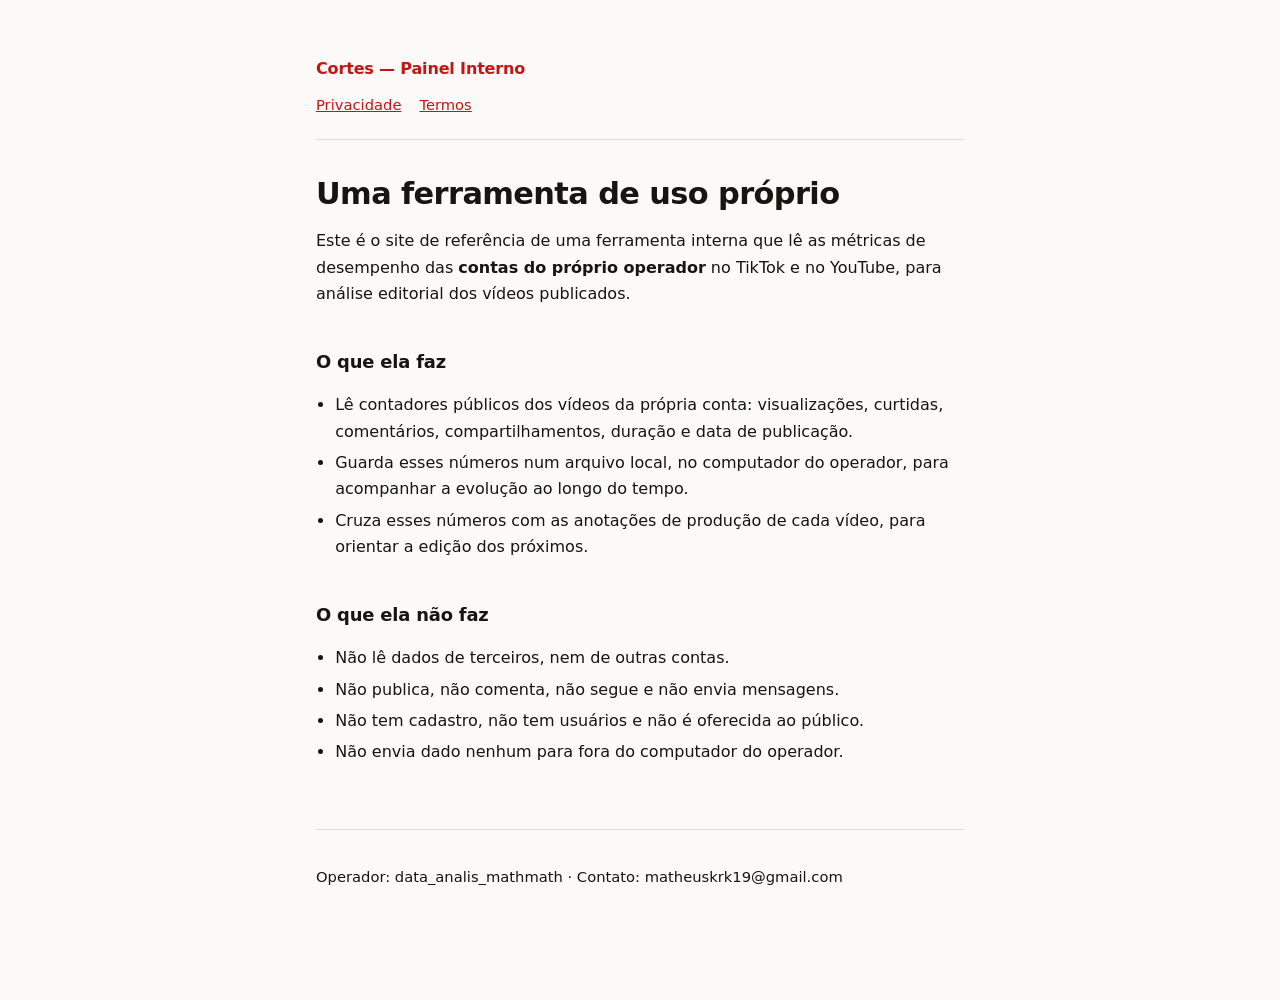
<file: index.html>
<!doctype html><html lang="pt-BR"><head>
<meta charset="utf-8"><meta name="viewport" content="width=device-width,initial-scale=1">
<title>Cortes — Painel Interno</title>
<link rel="stylesheet" href="estilo.css"></head><body>
<div class="env">
<header>
  <a class="marca" href="./">Cortes — Painel Interno</a>
  <nav style="margin-top:10px">
    <a href="privacidade.html">Privacidade</a><a href="termos.html">Termos</a>
  </nav>
</header>

<h1>Uma ferramenta de uso próprio</h1>
<p>Este é o site de referência de uma ferramenta interna que lê as métricas de
desempenho das <strong>contas do próprio operador</strong> no TikTok e no
YouTube, para análise editorial dos vídeos publicados.</p>

<h2>O que ela faz</h2>
<ul>
  <li>Lê contadores públicos dos vídeos da própria conta: visualizações,
      curtidas, comentários, compartilhamentos, duração e data de publicação.</li>
  <li>Guarda esses números num arquivo local, no computador do operador, para
      acompanhar a evolução ao longo do tempo.</li>
  <li>Cruza esses números com as anotações de produção de cada vídeo, para
      orientar a edição dos próximos.</li>
</ul>

<h2>O que ela não faz</h2>
<ul>
  <li>Não lê dados de terceiros, nem de outras contas.</li>
  <li>Não publica, não comenta, não segue e não envia mensagens.</li>
  <li>Não tem cadastro, não tem usuários e não é oferecida ao público.</li>
  <li>Não envia dado nenhum para fora do computador do operador.</li>
</ul>

<footer class="fraco">
  <p>Operador: data_analis_mathmath ·
     Contato: matheuskrk19@gmail.com</p>
</footer>
</div></body></html>
</file>
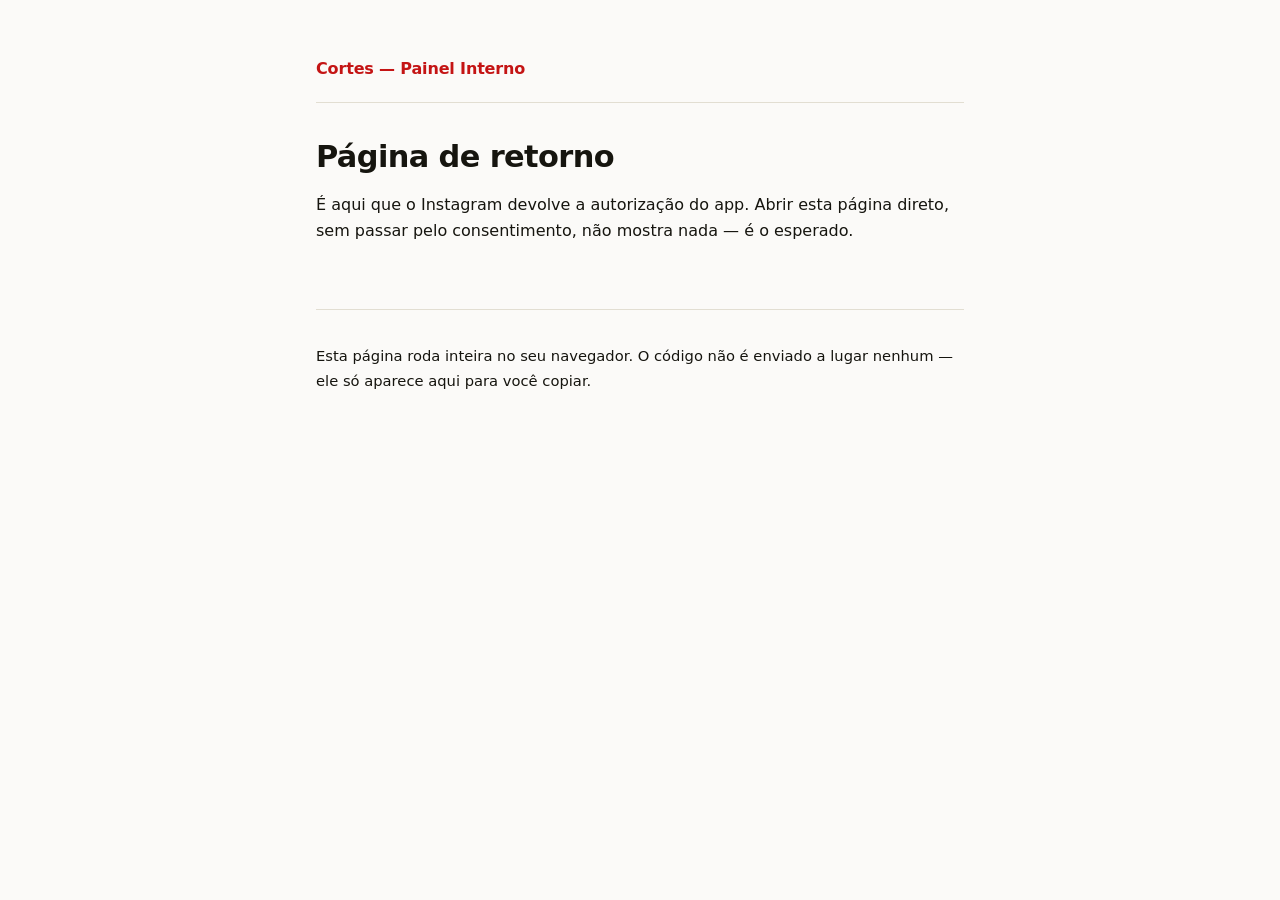
<file: instagram-callback.html>
<!doctype html><html lang="pt-BR"><head>
<meta charset="utf-8"><meta name="viewport" content="width=device-width,initial-scale=1">
<title>Autorização Instagram — Cortes</title>
<link rel="stylesheet" href="estilo.css"></head><body>
<div class="env">
<header><a class="marca" href="./">Cortes — Painel Interno</a></header>
<h1 id="titulo">Lendo a resposta…</h1>
<div id="corpo"></div>
<footer class="fraco"><p>Esta página roda inteira no seu navegador. O código
não é enviado a lugar nenhum — ele só aparece aqui para você copiar.</p></footer>
</div>
<script>
// O Instagram devolve o code para o redirect https registrado no app, e o
// script local nao ve essa volta. Esta pagina e a ponte: mostra o code para
// voce colar no terminal. Nada sai do navegador.
const q = new URLSearchParams(location.search);
const code = q.get("code"), erro = q.get("error"), canal = q.get("state") || "<canal>";
const titulo = document.getElementById("titulo"), corpo = document.getElementById("corpo");
const esc = s => String(s).replace(/[&<>"]/g, c => ({"&":"&amp;","<":"&lt;",">":"&gt;",'"':"&quot;"}[c]));

if (code) {
  titulo.textContent = "Autorizado";
  corpo.innerHTML = `
    <p>Copie o código abaixo e rode no terminal, na pasta <code>CORTES/</code>:</p>
    <div class="caixa"><div class="code" style="word-break:break-all;user-select:all;border:0;background:none;padding:0">${esc(code)}</div></div>
    <div class="caixa"><div class="code" style="word-break:break-all;border:0;background:none;padding:0">.venv/bin/python -m pipeline.metricas.instagram --auth ${esc(canal)} --code ${esc(code)}</div></div>
    <p class="fraco">O código vale poucos minutos. Se expirar, é só repetir a
    autorização — nada se perde.</p>`;
} else if (erro) {
  titulo.textContent = "Não autorizado";
  corpo.innerHTML = `<p>O Instagram respondeu: <code>${esc(erro)}</code>
    ${q.get("error_description") ? "— " + esc(q.get("error_description")) : ""}</p>
    <p>Rode o comando de autorização de novo para tentar outra vez.</p>`;
} else {
  titulo.textContent = "Página de retorno";
  corpo.innerHTML = `<p>É aqui que o Instagram devolve a autorização do app.
    Abrir esta página direto, sem passar pelo consentimento, não mostra nada —
    é o esperado.</p>`;
}
</script></body></html>
</file>
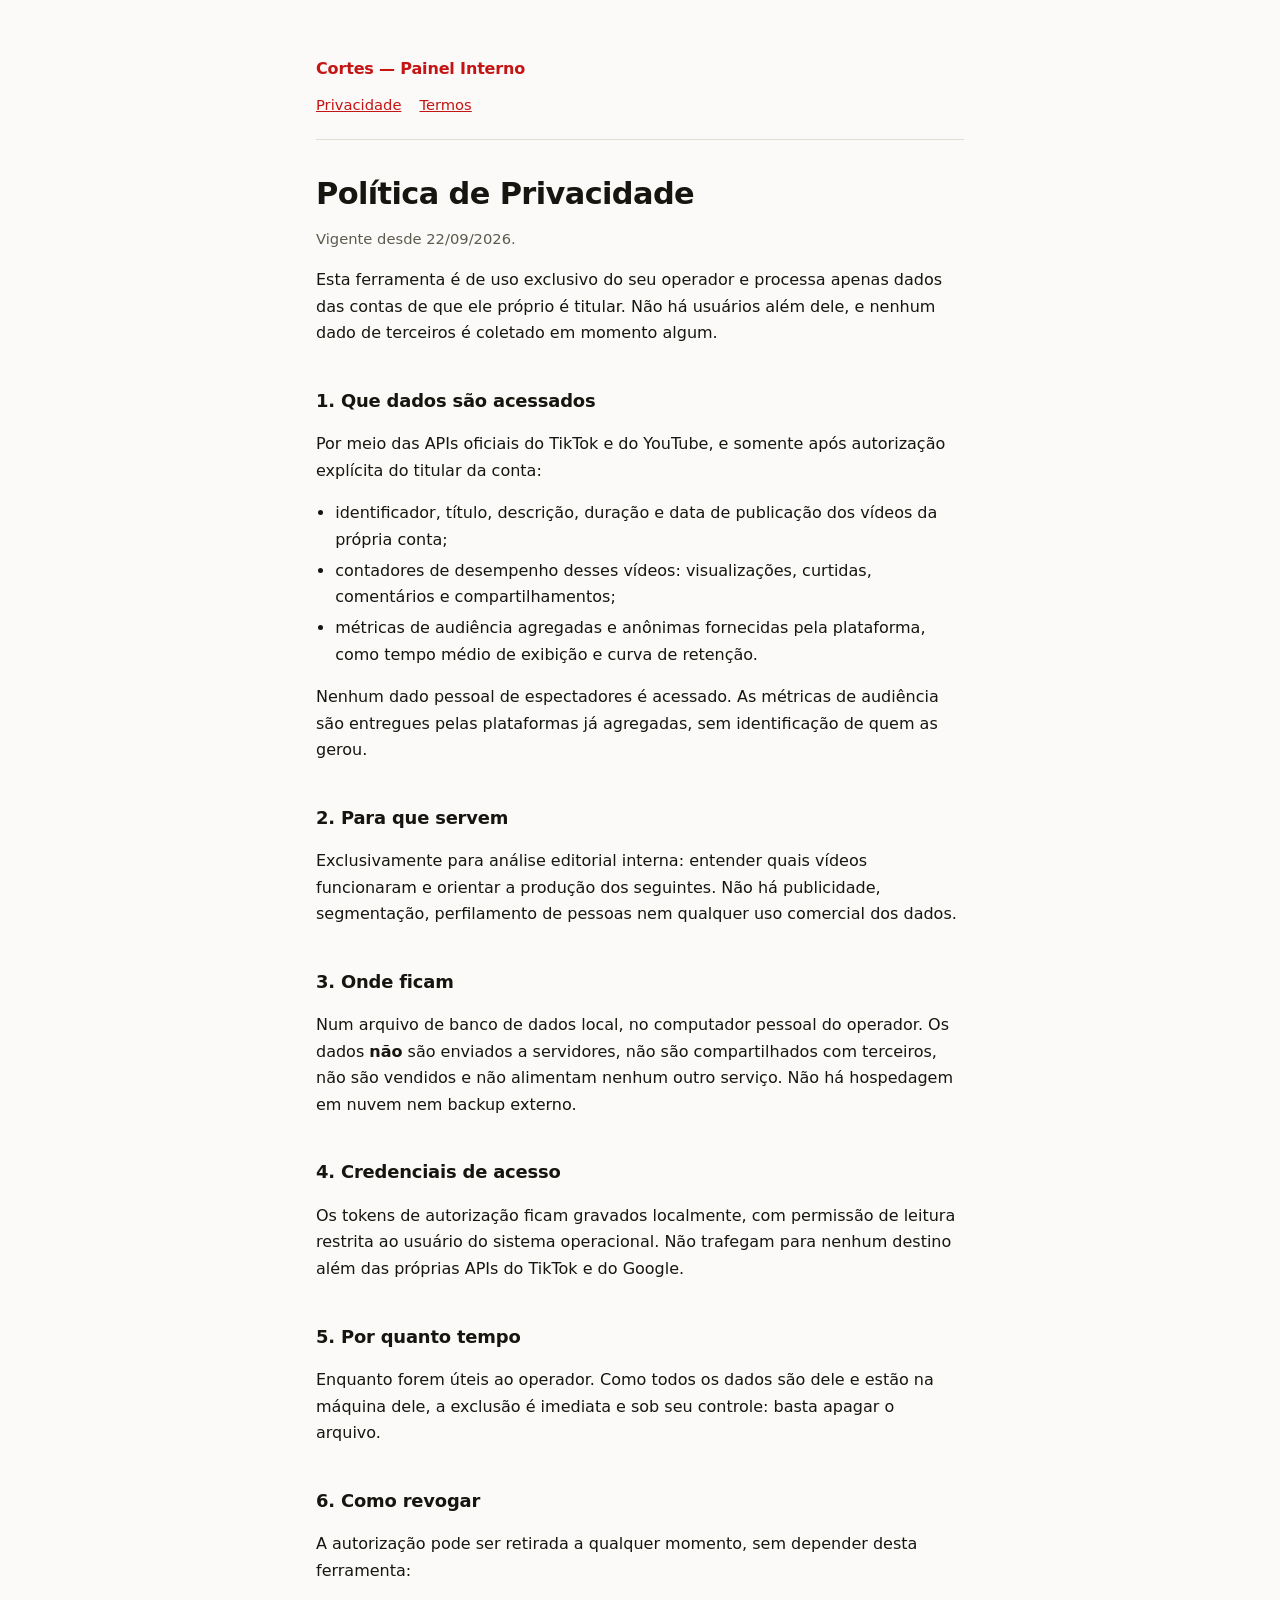
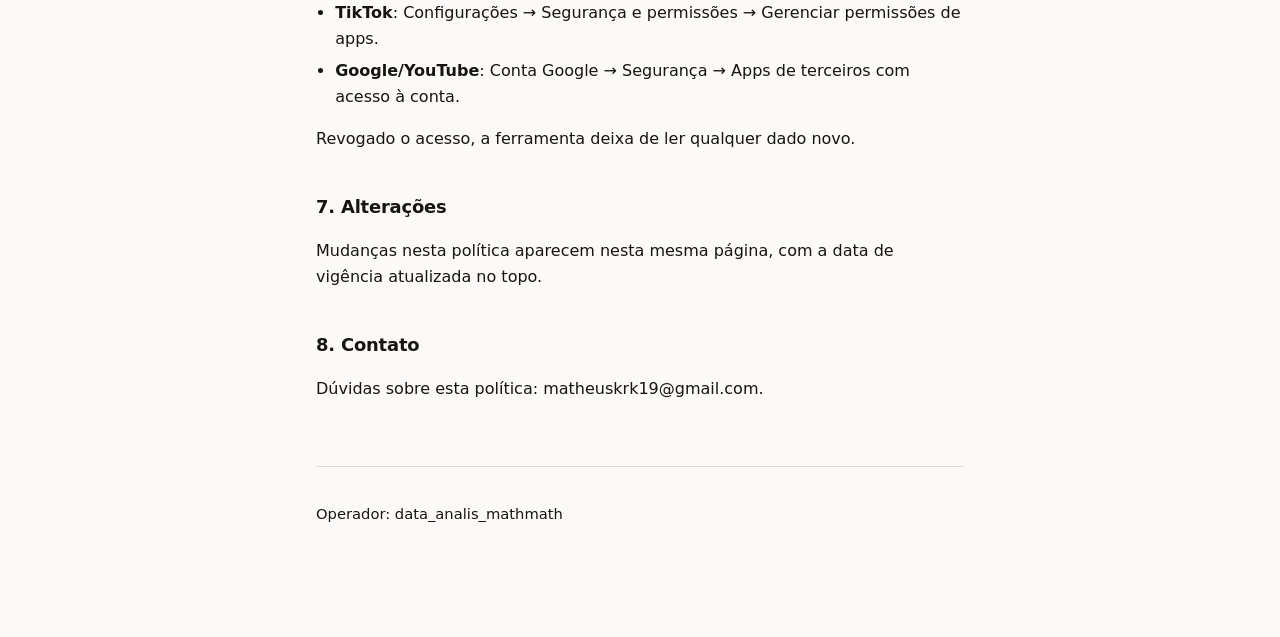
<file: privacidade.html>
<!doctype html><html lang="pt-BR"><head>
<meta charset="utf-8"><meta name="viewport" content="width=device-width,initial-scale=1">
<title>Política de Privacidade — Cortes</title>
<link rel="stylesheet" href="estilo.css"></head><body>
<div class="env">
<header>
  <a class="marca" href="./">Cortes — Painel Interno</a>
  <nav style="margin-top:10px">
    <a href="privacidade.html">Privacidade</a><a href="termos.html">Termos</a>
  </nav>
</header>

<h1>Política de Privacidade</h1>
<p class="fraco">Vigente desde 22/09/2026.</p>

<p>Esta ferramenta é de uso exclusivo do seu operador e processa apenas dados
das contas de que ele próprio é titular. Não há usuários além dele, e nenhum
dado de terceiros é coletado em momento algum.</p>

<h2>1. Que dados são acessados</h2>
<p>Por meio das APIs oficiais do TikTok e do YouTube, e somente após
autorização explícita do titular da conta:</p>
<ul>
  <li>identificador, título, descrição, duração e data de publicação dos
      vídeos da própria conta;</li>
  <li>contadores de desempenho desses vídeos: visualizações, curtidas,
      comentários e compartilhamentos;</li>
  <li>métricas de audiência agregadas e anônimas fornecidas pela plataforma,
      como tempo médio de exibição e curva de retenção.</li>
</ul>
<p>Nenhum dado pessoal de espectadores é acessado. As métricas de audiência
são entregues pelas plataformas já agregadas, sem identificação de quem as
gerou.</p>

<h2>2. Para que servem</h2>
<p>Exclusivamente para análise editorial interna: entender quais vídeos
funcionaram e orientar a produção dos seguintes. Não há publicidade,
segmentação, perfilamento de pessoas nem qualquer uso comercial dos dados.</p>

<h2>3. Onde ficam</h2>
<p>Num arquivo de banco de dados local, no computador pessoal do operador.
Os dados <strong>não</strong> são enviados a servidores, não são
compartilhados com terceiros, não são vendidos e não alimentam nenhum outro
serviço. Não há hospedagem em nuvem nem backup externo.</p>

<h2>4. Credenciais de acesso</h2>
<p>Os tokens de autorização ficam gravados localmente, com permissão de
leitura restrita ao usuário do sistema operacional. Não trafegam para
nenhum destino além das próprias APIs do TikTok e do Google.</p>

<h2>5. Por quanto tempo</h2>
<p>Enquanto forem úteis ao operador. Como todos os dados são dele e estão na
máquina dele, a exclusão é imediata e sob seu controle: basta apagar o
arquivo.</p>

<h2>6. Como revogar</h2>
<p>A autorização pode ser retirada a qualquer momento, sem depender desta
ferramenta:</p>
<ul>
  <li><strong>TikTok</strong>: Configurações → Segurança e permissões →
      Gerenciar permissões de apps.</li>
  <li><strong>Google/YouTube</strong>: Conta Google → Segurança →
      Apps de terceiros com acesso à conta.</li>
</ul>
<p>Revogado o acesso, a ferramenta deixa de ler qualquer dado novo.</p>

<h2>7. Alterações</h2>
<p>Mudanças nesta política aparecem nesta mesma página, com a data de vigência
atualizada no topo.</p>

<h2>8. Contato</h2>
<p>Dúvidas sobre esta política: matheuskrk19@gmail.com.</p>

<footer class="fraco">
  <p>Operador: data_analis_mathmath</p>
</footer>
</div></body></html>
</file>
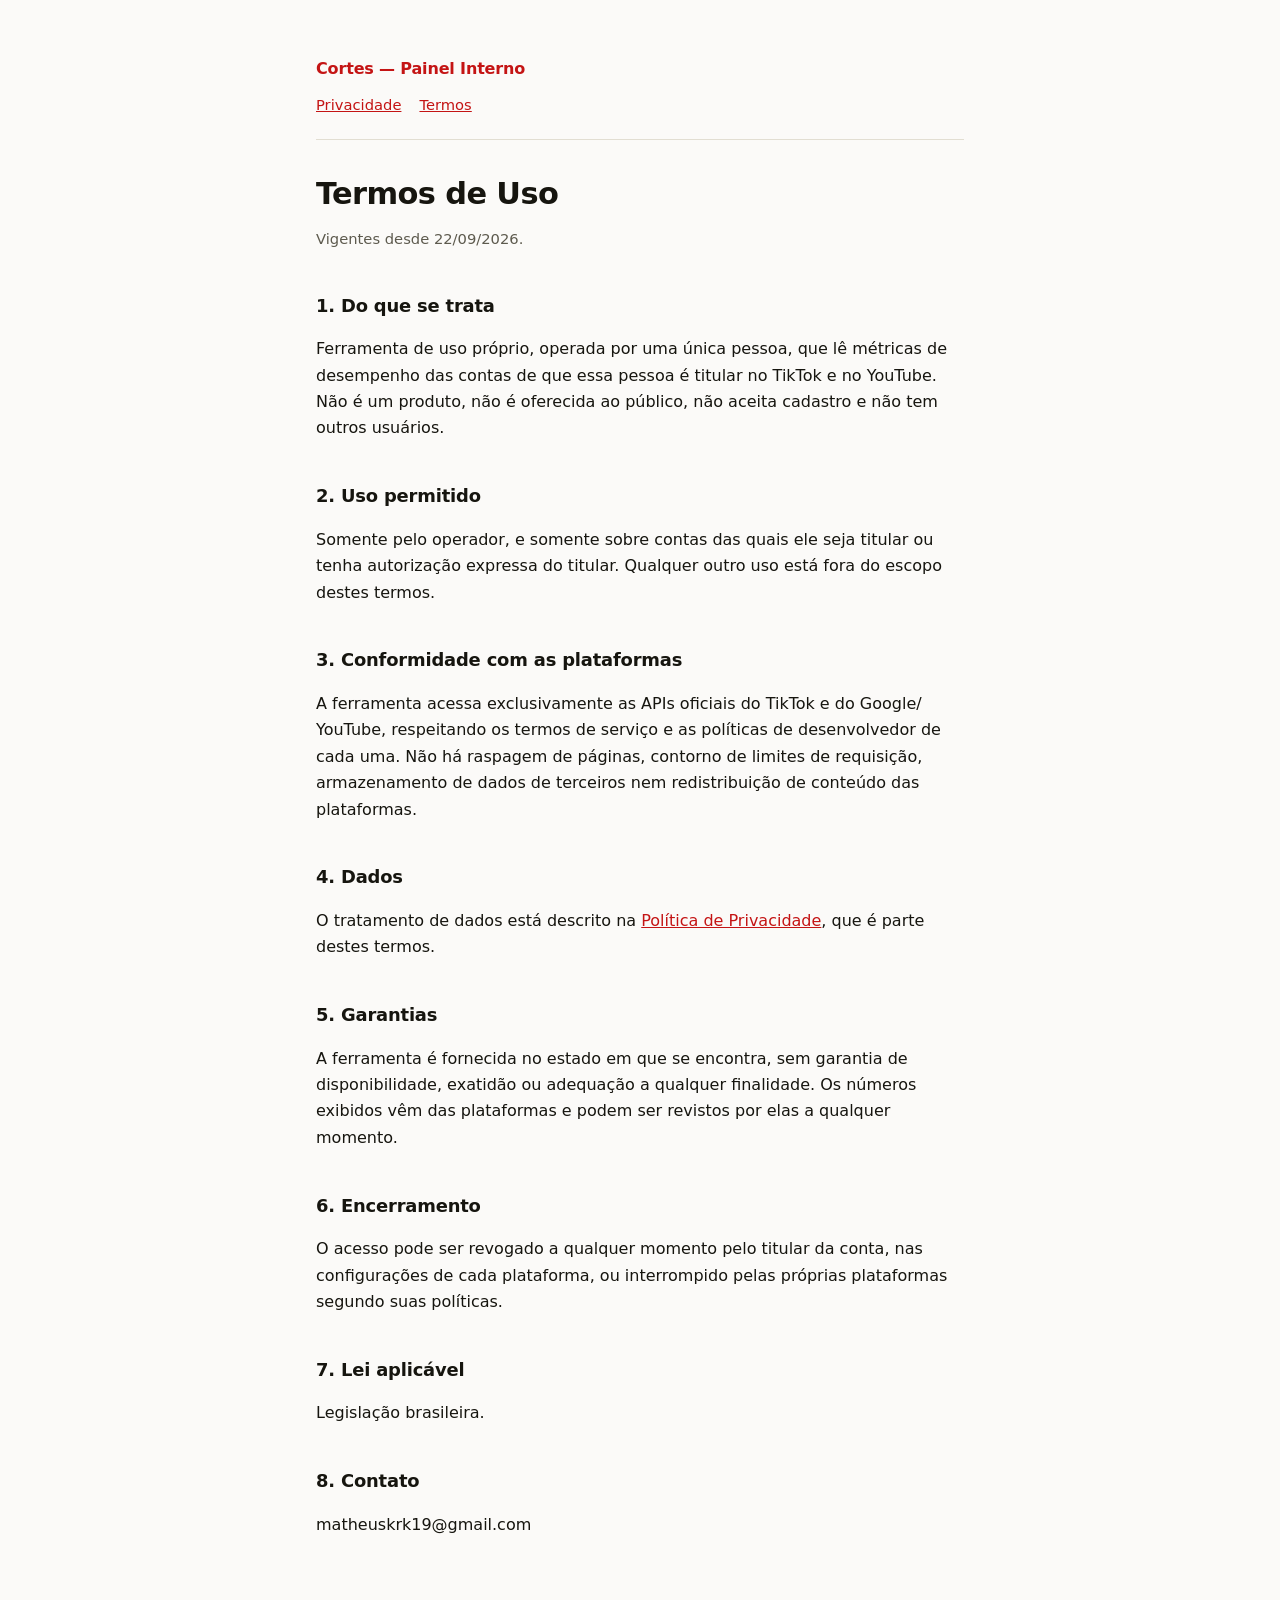
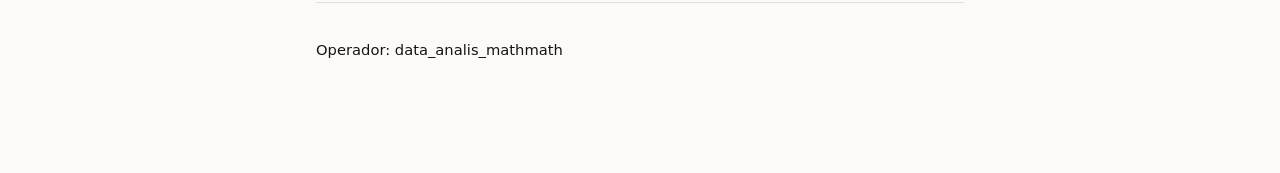
<file: termos.html>
<!doctype html><html lang="pt-BR"><head>
<meta charset="utf-8"><meta name="viewport" content="width=device-width,initial-scale=1">
<title>Termos de Uso — Cortes</title>
<link rel="stylesheet" href="estilo.css"></head><body>
<div class="env">
<header>
  <a class="marca" href="./">Cortes — Painel Interno</a>
  <nav style="margin-top:10px">
    <a href="privacidade.html">Privacidade</a><a href="termos.html">Termos</a>
  </nav>
</header>

<h1>Termos de Uso</h1>
<p class="fraco">Vigentes desde 22/09/2026.</p>

<h2>1. Do que se trata</h2>
<p>Ferramenta de uso próprio, operada por uma única pessoa, que lê métricas
de desempenho das contas de que essa pessoa é titular no TikTok e no YouTube.
Não é um produto, não é oferecida ao público, não aceita cadastro e não tem
outros usuários.</p>

<h2>2. Uso permitido</h2>
<p>Somente pelo operador, e somente sobre contas das quais ele seja titular ou
tenha autorização expressa do titular. Qualquer outro uso está fora do
escopo destes termos.</p>

<h2>3. Conformidade com as plataformas</h2>
<p>A ferramenta acessa exclusivamente as APIs oficiais do TikTok e do Google/
YouTube, respeitando os termos de serviço e as políticas de desenvolvedor de
cada uma. Não há raspagem de páginas, contorno de limites de requisição,
armazenamento de dados de terceiros nem redistribuição de conteúdo das
plataformas.</p>

<h2>4. Dados</h2>
<p>O tratamento de dados está descrito na
<a href="privacidade.html">Política de Privacidade</a>, que é parte destes
termos.</p>

<h2>5. Garantias</h2>
<p>A ferramenta é fornecida no estado em que se encontra, sem garantia de
disponibilidade, exatidão ou adequação a qualquer finalidade. Os números
exibidos vêm das plataformas e podem ser revistos por elas a qualquer
momento.</p>

<h2>6. Encerramento</h2>
<p>O acesso pode ser revogado a qualquer momento pelo titular da conta, nas
configurações de cada plataforma, ou interrompido pelas próprias plataformas
segundo suas políticas.</p>

<h2>7. Lei aplicável</h2>
<p>Legislação brasileira.</p>

<h2>8. Contato</h2>
<p>matheuskrk19@gmail.com</p>

<footer class="fraco">
  <p>Operador: data_analis_mathmath</p>
</footer>
</div></body></html>
</file>
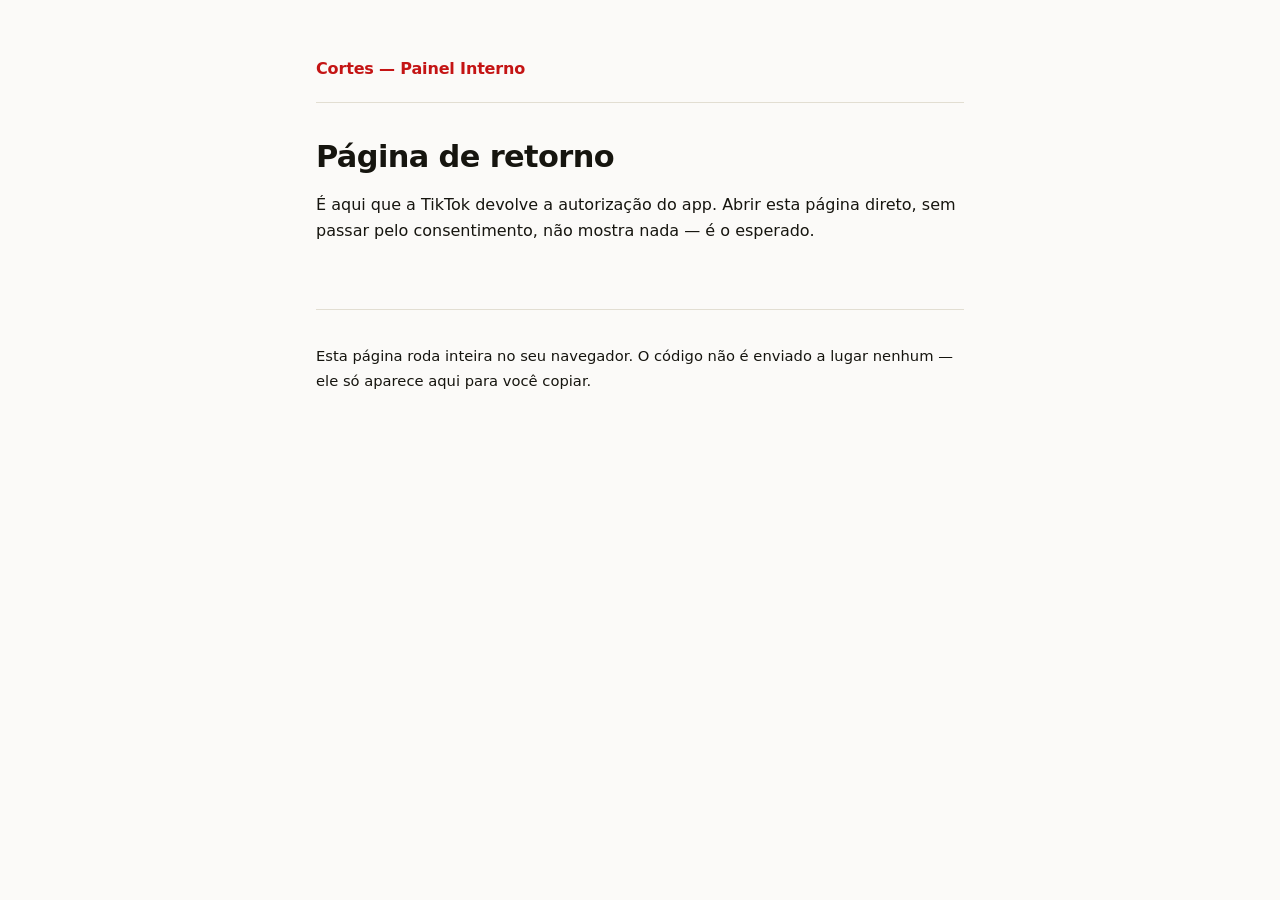
<file: tiktok-callback.html>
<!doctype html><html lang="pt-BR"><head>
<meta charset="utf-8"><meta name="viewport" content="width=device-width,initial-scale=1">
<title>Autorização TikTok — Cortes</title>
<link rel="stylesheet" href="estilo.css"></head><body>
<div class="env">
<header><a class="marca" href="./">Cortes — Painel Interno</a></header>
<h1 id="titulo">Lendo a resposta…</h1>
<div id="corpo"></div>
<footer class="fraco"><p>Esta página roda inteira no seu navegador. O código
não é enviado a lugar nenhum — ele só aparece aqui para você copiar.</p></footer>
</div>
<script>
// A TikTok exige redirect https e nao aceita localhost, entao o script local
// nao consegue capturar o code sozinho como faz com o Google. Esta pagina e
// a ponte: mostra o code para voce colar no terminal. Nada sai do navegador.
const q = new URLSearchParams(location.search);
const code = q.get("code"), erro = q.get("error"), canal = q.get("state") || "<canal>";
const titulo = document.getElementById("titulo"), corpo = document.getElementById("corpo");
const esc = s => String(s).replace(/[&<>"]/g, c => ({"&":"&amp;","<":"&lt;",">":"&gt;",'"':"&quot;"}[c]));

if (code) {
  titulo.textContent = "Autorizado";
  corpo.innerHTML = `
    <p>Copie o código abaixo e rode no terminal, na pasta <code>CORTES/</code>:</p>
    <div class="caixa"><div class="code" style="word-break:break-all;user-select:all;border:0;background:none;padding:0">${esc(code)}</div></div>
    <div class="caixa"><div class="code" style="word-break:break-all;border:0;background:none;padding:0">.venv/bin/python -m pipeline.metricas.tiktok --auth ${esc(canal)} --code ${esc(code)}</div></div>
    <p class="fraco">O código vale poucos minutos. Se expirar, é só repetir a
    autorização — nada se perde.</p>`;
} else if (erro) {
  titulo.textContent = "Não autorizado";
  corpo.innerHTML = `<p>A TikTok respondeu: <code>${esc(erro)}</code>
    ${q.get("error_description") ? "— " + esc(q.get("error_description")) : ""}</p>
    <p>Rode o comando de autorização de novo para tentar outra vez.</p>`;
} else {
  titulo.textContent = "Página de retorno";
  corpo.innerHTML = `<p>É aqui que a TikTok devolve a autorização do app.
    Abrir esta página direto, sem passar pelo consentimento, não mostra nada —
    é o esperado.</p>`;
}
</script></body></html>
</file>
<file: estilo.css>
:root {
  --fundo: #fbfaf8; --texto: #16150f; --fraco: #5d5a4e;
  --linha: #e2ded2; --caixa: #fff; --marca: #C41414;
}
@media (prefers-color-scheme: dark) {
  :root:not([data-theme="light"]) {
    --fundo: #12110e; --texto: #edeae0; --fraco: #9d998c;
    --linha: #2b2924; --caixa: #1a1915; --marca: #ef4444;
  }
}
:root[data-theme="dark"] {
  --fundo: #12110e; --texto: #edeae0; --fraco: #9d998c;
  --linha: #2b2924; --caixa: #1a1915; --marca: #ef4444;
}
* { box-sizing: border-box; }
body {
  margin: 0; background: var(--fundo); color: var(--texto);
  font: 16px/1.65 ui-sans-serif, -apple-system, "Segoe UI", system-ui, sans-serif;
  -webkit-font-smoothing: antialiased;
}
.env { max-width: 680px; margin: 0 auto; padding: 56px 16px 96px; }
header { border-bottom: 1px solid var(--linha); padding-bottom: 20px; margin-bottom: 36px; }
.marca { font-weight: 700; letter-spacing: -.01em; color: var(--marca); text-decoration: none; }
h1 { font-size: 1.9rem; line-height: 1.2; letter-spacing: -.02em; margin: .6em 0 .3em; }
h2 { font-size: 1.12rem; letter-spacing: -.01em; margin: 2.2em 0 .5em; }
p, li { color: var(--texto); }
.fraco { color: var(--fraco); font-size: .92rem; }
a { color: var(--marca); }
nav a { margin-right: 18px; font-size: .92rem; }
ul { padding-left: 1.2em; }
li { margin: .3em 0; }
code, .code {
  font-family: ui-monospace, SFMono-Regular, Menlo, monospace; font-size: .9em;
  background: var(--caixa); border: 1px solid var(--linha);
  border-radius: 6px; padding: 2px 6px;
}
.caixa {
  background: var(--caixa); border: 1px solid var(--linha);
  border-radius: 12px; padding: 20px; margin: 24px 0;
}
footer { margin-top: 64px; padding-top: 20px; border-top: 1px solid var(--linha); }
</file>
